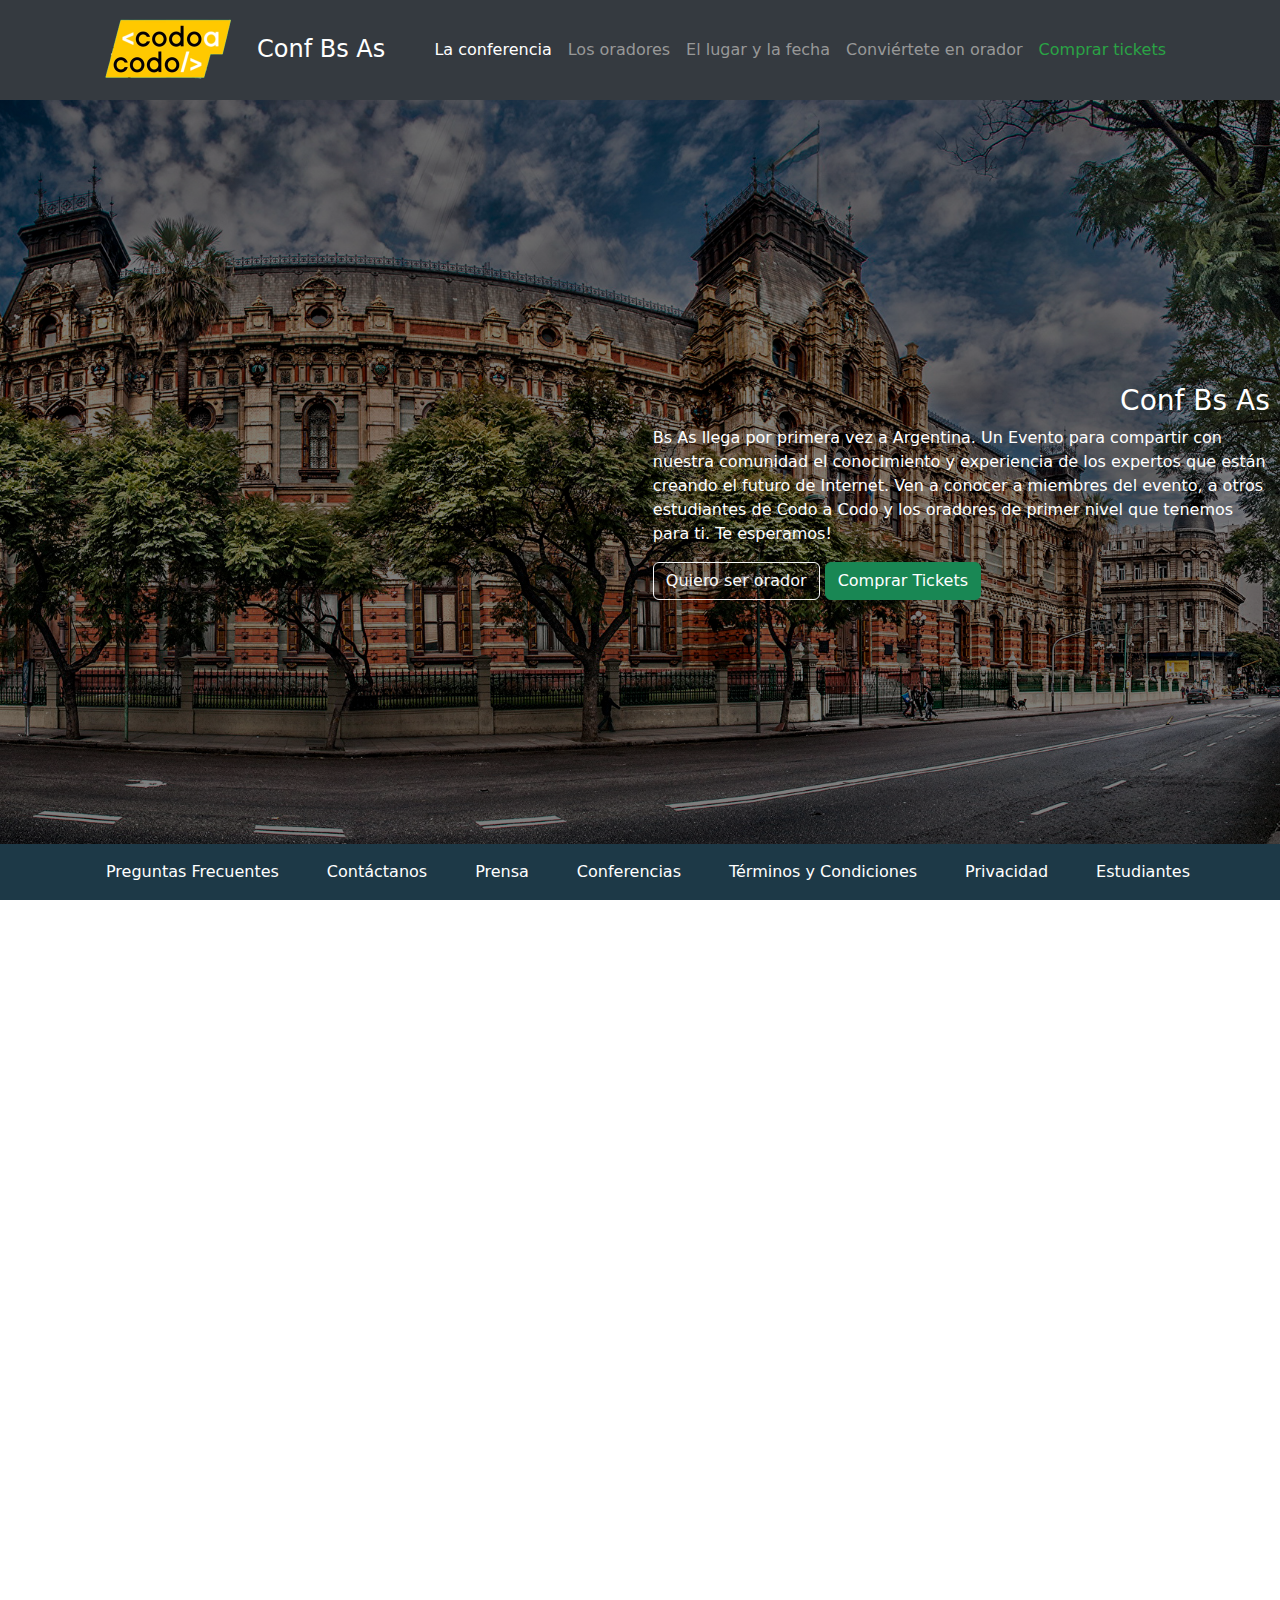
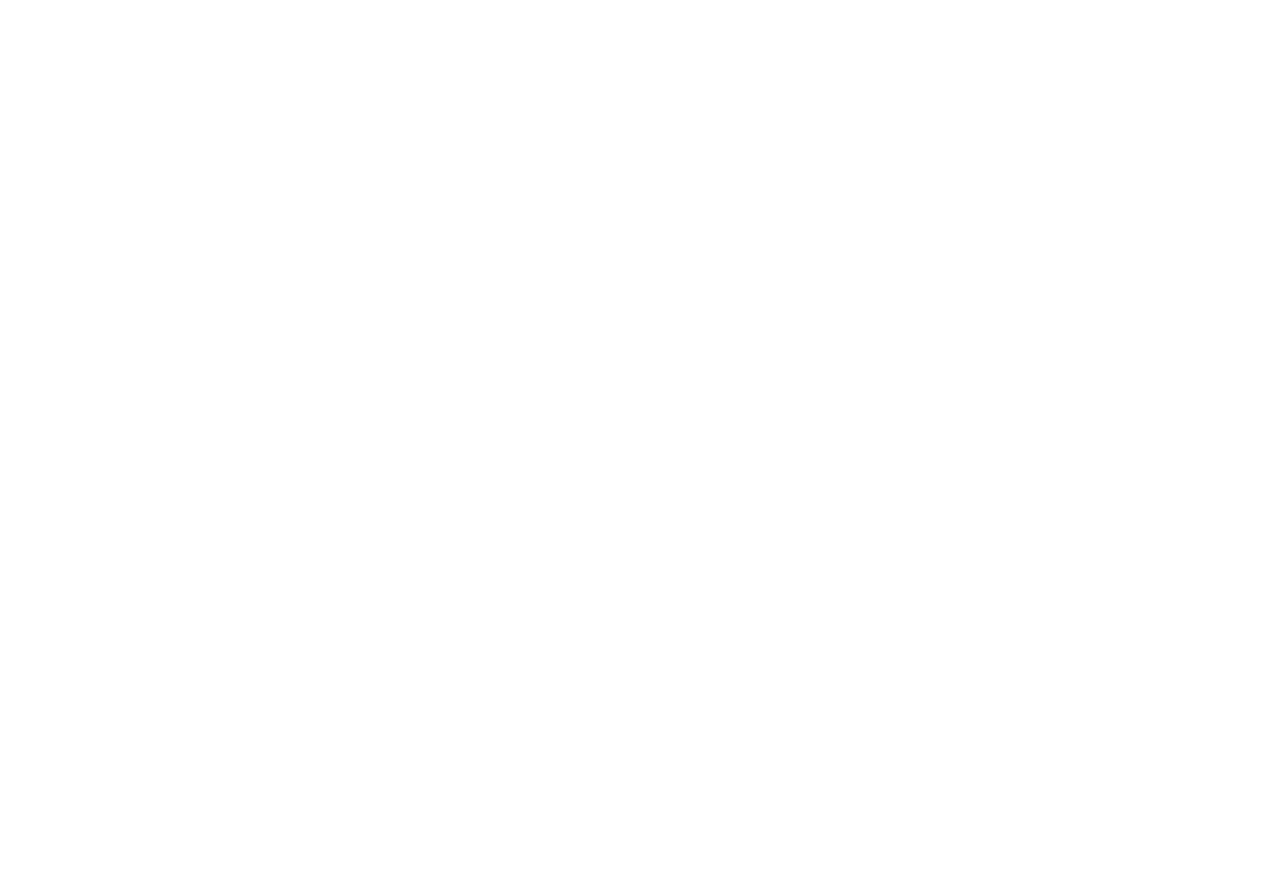
<file: index.html>
<!DOCTYPE html>
<html lang="en">
<head>
    <meta charset="UTF-8">
    <meta http-equiv="X-UA-Compatible" content="IE=edge">
    <meta name="viewport" content="width=device-width, initial-scale=1.0">
    <title>Document</title>
    <link rel="stylesheet" href="./css/bootstrap.min.css">
    <link rel="stylesheet" href="./css/style.css">
</head>
<body>
    <header class="">
        <nav class="navbar navbar-expand-lg  m-0 p-0 navbarheader fixed-top">
            <div class="container">
                <a class="navbar-brand text-white fs-4 m-0 p-0" href="index.html">
                    <img src="./img/codoacodo.png" alt="">Conf Bs As
                </a>              
                <button class="navbar-toggler" type="button" data-bs-toggle="collapse" data-bs-target="#navbarNav1" aria-controls="navbarNav1" aria-expanded="false" aria-label="Toggle navigation">
                    <span class="navbar-toggler-icon"></span>
                </button>
                <div class="container-fluid collapse navbar-collapse" id="navbarNav1">
                    <ul class="navbar-nav container-fluid justify-content-end">
                    <li class="nav-item">
                        <a class="nav-link text-white" href="#">La conferencia</a>
                    </li>
                    <li class="nav-item">
                        <a class="nav-link headeroption" href="#oradores">Los oradores</a>
                    </li>
                    <li class="nav-item">
                        <a class="nav-link headeroption" href="#lugar">El lugar y la fecha</a>
                    </li>
                    <li class="nav-item">
                        <a class="nav-link headeroption" href="#conv_orador">Conviértete en orador</a>
                    </li>
                    <li class="nav-item">
                        <a class="nav-link compraticket" href="./pages/comprar_ticket.html">Comprar tickets</a>
                    </li>
                    </ul>
                </div>            
            </div>
        </nav>    
    </header>
    <main class="container-xxl m-0 p-0 mt-5 pt-5 mb-5 pb-5">
        <div class="principal container-xxl row text-white">
            <div class="banner-info col-6">
                <h3 class="d-flex justify-content-end">Conf Bs As</h3>
                <p class="d-flex justify-content-end">
                    Bs As llega por primera vez a Argentina. Un Evento para compartir
                    con nuestra comunidad el conocimiento y experiencia de los
                    expertos que están creando el futuro de Internet. Ven a conocer a
                    miembres del evento, a otros estudiantes de Codo a Codo y los
                    oradores de primer nivel que tenemos para ti. Te esperamos!
                </p>
                <!-- <button type="button" class="btn btn-outline-light mb-2">Quiero ser orador</button> -->
                <a class="btn btn-outline-light mb-2" href="#conv_orador" role="button">Quiero ser orador</a>
                <!-- <button type="button" class="btn btn-success mb-2">Comprar Tickets</button> -->
                <a class="btn btn-success mb-2" href="./pages/comprar_ticket.html" role="button">Comprar Tickets</a>
            </div>
        </div>
        <div class="container-xxl m-0 p-0"  id="oradores">
            <div class="container text-center p-2">
                <h7 class="card-title">CONOCE A LOS</h7>
            </div>
            <div class="container text-center pb-2">
                <h2 class="card-title">ORADORES</h1>
            </div>
            <div class="row justify-content-center ms-5 me-5 pb-4">                
                <div class="card container col-sm-4 p-0 mb-2" style="width: 17rem;">
                    <img src="./img/steve.jpg" class="card-img-top"  alt="...">                  
                    <div class="card-body">
                        <span class="badge text-bg-warning">JavaScript</span>
                        <span class="badge text-bg-primary">React</span>
                        <h5 class="card-title"><strong>Steve Jobs</strong></h5>                        
                        <p class="card-text">Lorem ipsum dolor sit amet consectetur adipisicing elit. Labore beatae eligendi eveniet perferendis aperiam vitae neque corrupti excepturi, ipsam iure iusto fugit, quam et voluptate iste nobis nesciunt libero sed!</p>                        
                    </div>
                </div>
                <div class="card container col-sm-4 p-0 mb-2" style="width: 18rem;">
                    <img src="./img/bill.jpg" class="card-img-top"  alt="...">                  
                    <div class="card-body">
                        <span class="badge text-bg-warning">JavaScript</span>
                        <span class="badge text-bg-primary">React</span>
                        <h5 class="card-title"><strong>Bill Gates</strong></h5>
                        <p class="card-text">Lorem ipsum dolor sit amet consectetur adipisicing elit. Labore beatae eligendi eveniet perferendis aperiam vitae neque corrupti excepturi, ipsam iure iusto fugit, quam et voluptate iste nobis nesciunt libero sed!</p>                        
                    </div>
                </div>
                <div class="card container col-sm-4 p-0 mb-2" style="width: 18rem;">
                    <img src="./img/ada.jpeg" class="card-img-top"  alt="...">                  
                    <div class="card-body">
                        <span class="badge text-bg-secondary">Negocios</span>
                        <span class="badge text-bg-danger">Startups</span>
                        <h5 class="card-title"><strong>Ada Lovelace</strong></h5>
                        <p class="card-text">Lorem ipsum dolor sit amet consectetur adipisicing elit. Labore beatae eligendi eveniet perferendis aperiam vitae neque corrupti excepturi, ipsam iure iusto fugit, quam et voluptate iste nobis nesciunt libero sed!</p>                        
                    </div>
                </div>
            </div>
        </div>
        <div class="container-xxl informacion row m-0 p-0" id="lugar">
            <div class="col-md-6 m-0 p-0 border">
                <img src="./img/honolulu.jpg" class="img-fluid" alt="">
            </div>
            <div class="col-md-6 m-0 p-0 ps-5 pt-3 pe-5 pe-3 text-white border">
                <h5>Bs As - Octubre</h5>
                <p class="card-text text-white">
                    Buenos Aires es la provincia y localidad más grande del estado
                    de Argentina, en los Estados Unidos. Honolulu es la más sureña
                    de entre las principales ciudades estadounidenses. Aunque el
                    nombre de Honolulu se refiere al área urbana en la costa
                    sureste de la isla de Oahu, la ciudad y condado de Honolulu
                    han formado una ciudad-condado consolidada que cubre toda la
                    ciudad (aproximadamente 600 km<sup>2</sup> de superficie).
                </p>
                <button type="button" class="btn btn-secondary border border-light mb-2">Conocé más</button>    
            </div>
            

        </div>
        <div class="formulario" id="conv_orador">
            <div class="container-xxl m-0 p-0">
                <div class="container text-center p-2 pt-5">
                    <h6 class="card-title">CONVIÉRTETE EN UN</h6>
                </div>
                <div class="container text-center pb-2">
                    <h2 class="card-title">ORADOR</h1>
                </div>
                <div class="container text-center p-2">
                    <h6 class="card-title">Anótate como orador para dar una <u>charla ignite</u>. Cuéntano de qué quieres hablar!</h6>
                </div>
                <div class="row justify-content-center pt-4">                
                    <form class="form-floating ps-1">
                        <div class="row mb-6 justify-content-center">
                            <div class="col-3">
                                <input type="text" class="textcontrol form-control col-3" id="name" placeholder="Nombre" value="">                            
                            </div>
                            <div class="col-3">
                                <input type="text" class="textcontrol form-control col-3" id="lastname" placeholder="Apellido" value="">                            
                            </div>
                        </div>
                        <div class="row mb-6 justify-content-center pt-3">
                            <div class="col-6">
                                <textarea class="form-control col-3" id="information" placeholder="Sobre qué quieres hablar?" rows="3"></textarea>
                                <p class="undertext text-muted">Recuerda incluir un título para tu charla</p>
                            </div>
                    </form>
                </div>
                <div class="row justify-content-center">
                    <div class="d-grid gap-2 col-6 mx-auto p-0 m-0">
                        <button class="botonenviar btn btn-secondary" type="button">Enviar</button>                        
                    </div>  
                </div>
            </div>
        </div>
    </main>
    <footer>
        <nav class="navbar navbar-expand-lg navbarfooter">
        <div class="container">
            <a class="navbar-brand" href="#"></a>
            <button class="navbar-toggler" type="button" data-bs-toggle="collapse" data-bs-target="#navbarNav" aria-controls="navbarNav" aria-expanded="false" aria-label="Toggle navigation">
                <span class="navbar-toggler-icon"></span>
            </button>
            <div class="collapse navbar-collapse" id="navbarNav">
                <ul class="navbar-nav" style="justify-content: space-between; width: 100%">
                <li class="nav-item">
                    <a class="nav-link text-white" href="#">Preguntas Frecuentes</a>
                </li>
                <li class="nav-item">
                    <a class="nav-link text-white" href="#">Contáctanos</a>
                </li>
                <li class="nav-item">
                    <a class="nav-link text-white" href="#">Prensa</a>
                </li>
                <li class="nav-item">
                    <a class="nav-link text-white" href="#">Conferencias</a>
                </li>
                <li class="nav-item">
                    <a class="nav-link text-white" href="#">Términos y Condiciones</a>
                </li>
                <li class="nav-item">
                    <a class="nav-link text-white" href="#">Privacidad</a>
                </li>
                <li class="nav-item">
                    <a class="nav-link text-white" href="#">Estudiantes</a>
                </li>
                </ul>
            </div>
        </div>
        </nav>
    </footer>
    <script src="./js/bootstrap.bundle.min.js"></script>
</body>
</html>
</file>
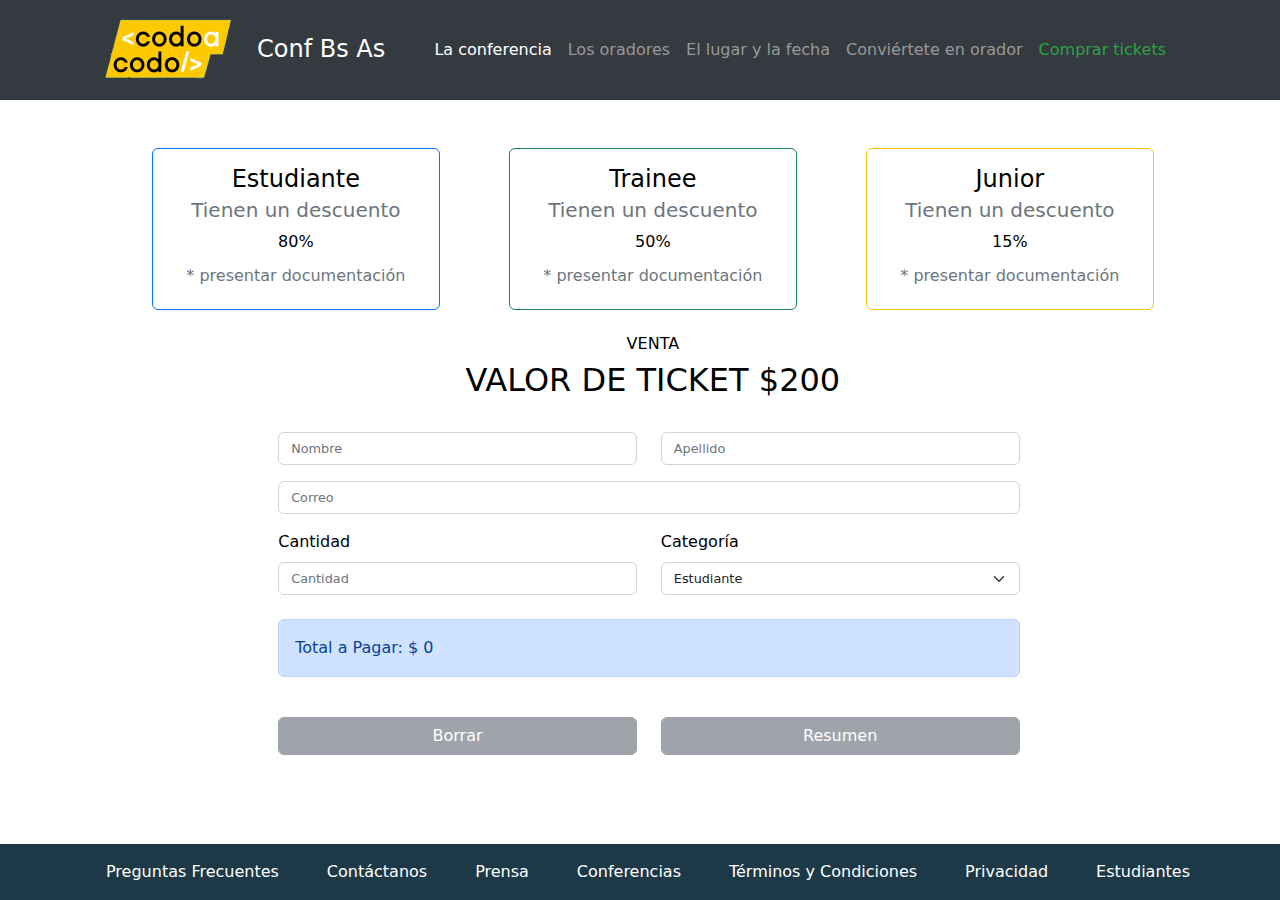
<file: pages/comprar_ticket.html>
<!DOCTYPE html>
<html lang="en">
<head>
    <meta charset="UTF-8">
    <meta http-equiv="X-UA-Compatible" content="IE=edge">
    <meta name="viewport" content="width=device-width, initial-scale=1.0">
    <title>Document</title>
    <link rel="stylesheet" href="../css/bootstrap.min.css">
    <link rel="stylesheet" href="../css/style.css">
</head>
<body>
    <header class="">
        <nav class="navbar navbar-expand-lg  m-0 p-0 navbarheader fixed-top">
            <div class="container">
                <a class="navbar-brand text-white fs-4 m-0 p-0" href="../index.html">
                    <img src="../img/codoacodo.png" alt="">Conf Bs As
                </a>              
                <button class="navbar-toggler" type="button" data-bs-toggle="collapse" data-bs-target="#navbarNav1" aria-controls="navbarNav1" aria-expanded="false" aria-label="Toggle navigation">
                    <span class="navbar-toggler-icon"></span>
                </button>
                <div class="container-fluid collapse navbar-collapse" id="navbarNav1">
                    <ul class="navbar-nav container-fluid justify-content-end">
                    <li class="nav-item">
                        <a class="nav-link text-white" href="../index.html">La conferencia</a>
                    </li>
                    <li class="nav-item">
                        <a class="nav-link headeroption" href="../index.html#oradores">Los oradores</a>
                    </li>
                    <li class="nav-item">
                        <a class="nav-link headeroption" href="../index.html#lugar">El lugar y la fecha</a>
                    </li>
                    <li class="nav-item">
                        <a class="nav-link headeroption" href="../index.html#conv_orador">Conviértete en orador</a>
                    </li>
                    <li class="nav-item">
                        <a class="nav-link compraticket" href="comprar_ticket.html">Comprar tickets</a>
                    </li>
                    </ul>
                </div>            
            </div>
        </nav>    
    </header>
    <main class="container pt-5 mb-5 pb-5">
        <div class="row mb-3 tarjetas">
            <div class="card text-center border-primary tarjeta">
                <div class="card-body">
                    <h4 class="card-title">Estudiante</h5>
                    <h5 class="card-subtitle mb-2 text-muted">Tienen un descuento</h6>
                    <p class="card-text">80%</p>
                    <h6 class="card-subtitle mb-2 text-muted">* presentar documentación</h6>
                </div>
            </div>
            <div class="card text-center border-success tarjeta">
                <div class="card-body">
                    <h4 class="card-title">Trainee</h5>
                    <h5 class="card-subtitle mb-2 text-muted">Tienen un descuento</h6>
                    <p class="card-text">50%</p>
                    <h6 class="card-subtitle mb-2 text-muted">* presentar documentación</h6>
                </div>
            </div>
            <div class="card text-center border-warning tarjeta">
                <div class="card-body">
                    <h4 class="card-title">Junior</h5>
                    <h5 class="card-subtitle mb-2 text-muted">Tienen un descuento</h6>
                    <p class="card-text">15%</p>
                    <h6 class="card-subtitle mb-2 text-muted">* presentar documentación</h6>
                </div>
            </div>
        </div>
        <div class="formulario" id="tickets">
            <div class="container-xxl m-0 p-0">
                <div class="container text-center p-2">
                    <h6 class="card-title">VENTA</h6>
                </div>
                <div class="container text-center pb-2">
                    <h2 class="card-title">VALOR DE TICKET $200</h1>
                </div>
                <div class="row justify-content-center pt-4">                
                    <form class="form-floating ps-1 needs-validation" novalidate>
                        <div class="row mb-8 justify-content-center">
                            <div class="col-4">
                                <input type="text" class="textcontrol form-control" id="name" placeholder="Nombre" value="">
                                <div class="invalid-feedback">
                                    Looks good!
                                </div>                            
                            </div>
                            <div class="col-4">
                                <input type="text" class="textcontrol form-control" id="lastname" placeholder="Apellido" value="">                            
                            </div>
                        </div>
                        <div class="row mb-8 justify-content-center mt-3">
                            <div class="col-8">
                                <input type="email" class="textcontrol form-control" id="email" placeholder="Correo" value="">
                            </div>
                        </div>    
                        <div class="row mb-8 justify-content-center mt-3">
                            <div class="col-4">
                                <label for="amount" class="form-label">Cantidad</label>
                                <input type="number" min="0" step="1" class="textcontrol form-control" id="amount" placeholder="Cantidad" value="">                            
                            </div>
                            <div class="col-4">
                                <label for="category" class="form-label">Categoría</label>
                                <select id="category" class="form-select textcontrol form-control">
                                    <option>Estudiante</option>
                                    <option>Trainee</option>
                                    <option>Junior</option>
                                </select>
                            </div>
                        </div>
                        <div class="row mb-8 justify-content-center mt-4">
                            <div class="col-8">
                                <div class="alert alert-primary" role="alert">
                                    Total a Pagar: $ <span id="totalpagar">0</span>
                                </div>
                            </div>
                        </div>
                        <div class="row mb-8 justify-content-center mt-4">
                            <div class="col-4 d-grid gap-2">
                                <button class="botonenviar btn btn-secondary w-auto" type="button" id="borrar" disabled>Borrar</button>
                            </div>
                            <div class="col-4 d-grid gap-2">
                                <button class="botonenviar btn btn-secondary w-auto" data-bs-toggle="modal" data-bs-target="#submitmodal" type="button" id="resumen" disabled>Resumen</button>
                            </div>
                        </div>
                        <!-- Modal -->
                        <div class="modal fade" id="submitmodal" tabindex="-1" aria-labelledby="submitmodalLabel" aria-hidden="true">
                            <div class="modal-dialog">
                            <div class="modal-content">
                                <div class="modal-header">
                                <h1 class="modal-title fs-5" id="submitmodalLabel">Confirma la compra?</h1>
                                <button type="button" class="btn-close" data-bs-dismiss="modal" aria-label="Close"></button>
                                </div>
                                <div class="modal-body">
                                <span id="infosale"></span>
                                </div>
                                <div class="modal-footer">
                                <button type="button" class="btn btn-secondary" data-bs-dismiss="modal">Cerrar</button>
                                <button type="button" class="btn btn-primary" data-bs-dismiss="modal" id="confcompra">Comprar</button>
                                </div>
                            </div>
                            </div>
                        </div>                        
                    </form>
                </div>
            </div>
        </div>
    </main>
    <footer>
        <nav class="navbar navbar-expand-lg navbarfooter">
        <div class="container">
            <a class="navbar-brand" href="#"></a>
            <button class="navbar-toggler" type="button" data-bs-toggle="collapse" data-bs-target="#navbarNav" aria-controls="navbarNav" aria-expanded="false" aria-label="Toggle navigation">
                <span class="navbar-toggler-icon"></span>
            </button>
            <div class="collapse navbar-collapse" id="navbarNav">
                <ul class="navbar-nav" style="justify-content: space-between; width: 100%">
                <li class="nav-item">
                    <a class="nav-link text-white" href="#">Preguntas Frecuentes</a>
                </li>
                <li class="nav-item">
                    <a class="nav-link text-white" href="#">Contáctanos</a>
                </li>
                <li class="nav-item">
                    <a class="nav-link text-white" href="#">Prensa</a>
                </li>
                <li class="nav-item">
                    <a class="nav-link text-white" href="#">Conferencias</a>
                </li>
                <li class="nav-item">
                    <a class="nav-link text-white" href="#">Términos y Condiciones</a>
                </li>
                <li class="nav-item">
                    <a class="nav-link text-white" href="#">Privacidad</a>
                </li>
                <li class="nav-item">
                    <a class="nav-link text-white" href="#">Estudiantes</a>
                </li>
                </ul>
            </div>
        </div>
        </nav>
    </footer>
    <script src="../js/comprar.js"></script>
    <script src="../js/bootstrap.bundle.min.js"></script>    
</body>
</html>
</file>
<file: css/style.css>
:root {
    --navbarheaderbg: #353a40;
    --compraticket: #2aa345;
    --headeroption: #989898;
    --navbarfooterbg: #1d3947;
    --pcipalimage: url("../img/ba1.jpg");
    --botonenviar: #96c93e;
}

html,body{
    overflow-x: hidden; 
    color:black; 
    /* font-family:'Opens Sans',helvetica; */
    height:100%; 
    width:101%; 
    margin: 0px; 
    padding: 0px; 
}

.navbarheader {
    background-color: var(--navbarheaderbg);
}

.compraticket {
    color: var(--compraticket);
}

.headeroption {
    color: var(--headeroption);
}

.navbarfooter {
    background-color: var(--navbarfooterbg);
    position: fixed;
    bottom: 0px;
    left: 0px;
    right: 0px;
    margin-bottom: 0px;
}

.principal {
    background-image: linear-gradient(rgba(0, 0, 0, 0.5), rgba(0, 0, 0, 0.5)),var(--pcipalimage);
    background-size: cover;
    position: relative;
    display: flex;
    justify-content: flex-end;
    align-items: center;
    height: 800px;
}

.informacion {
    background-color: var(--navbarheaderbg);

}

.textcontrol {
    font-size: 0.8rem;
}

.undertext {
    font-size: 0.75rem;
}

.botonenviar {
    background-color: var(--botonenviar);
    border-color: blanchedalmond;
}

footer {
    position: absolute;
    bottom: 0;
    width: 100%;
    height: 40px;
}

.tarjetas{
    display: flex;
    justify-content: space-evenly;

}

.tarjeta {
    margin-top: 100px; 
    width: 18rem;
}

.tickets {
    font-family: Verdana, Geneva, Tahoma, sans-serif !important;
}
</file>
